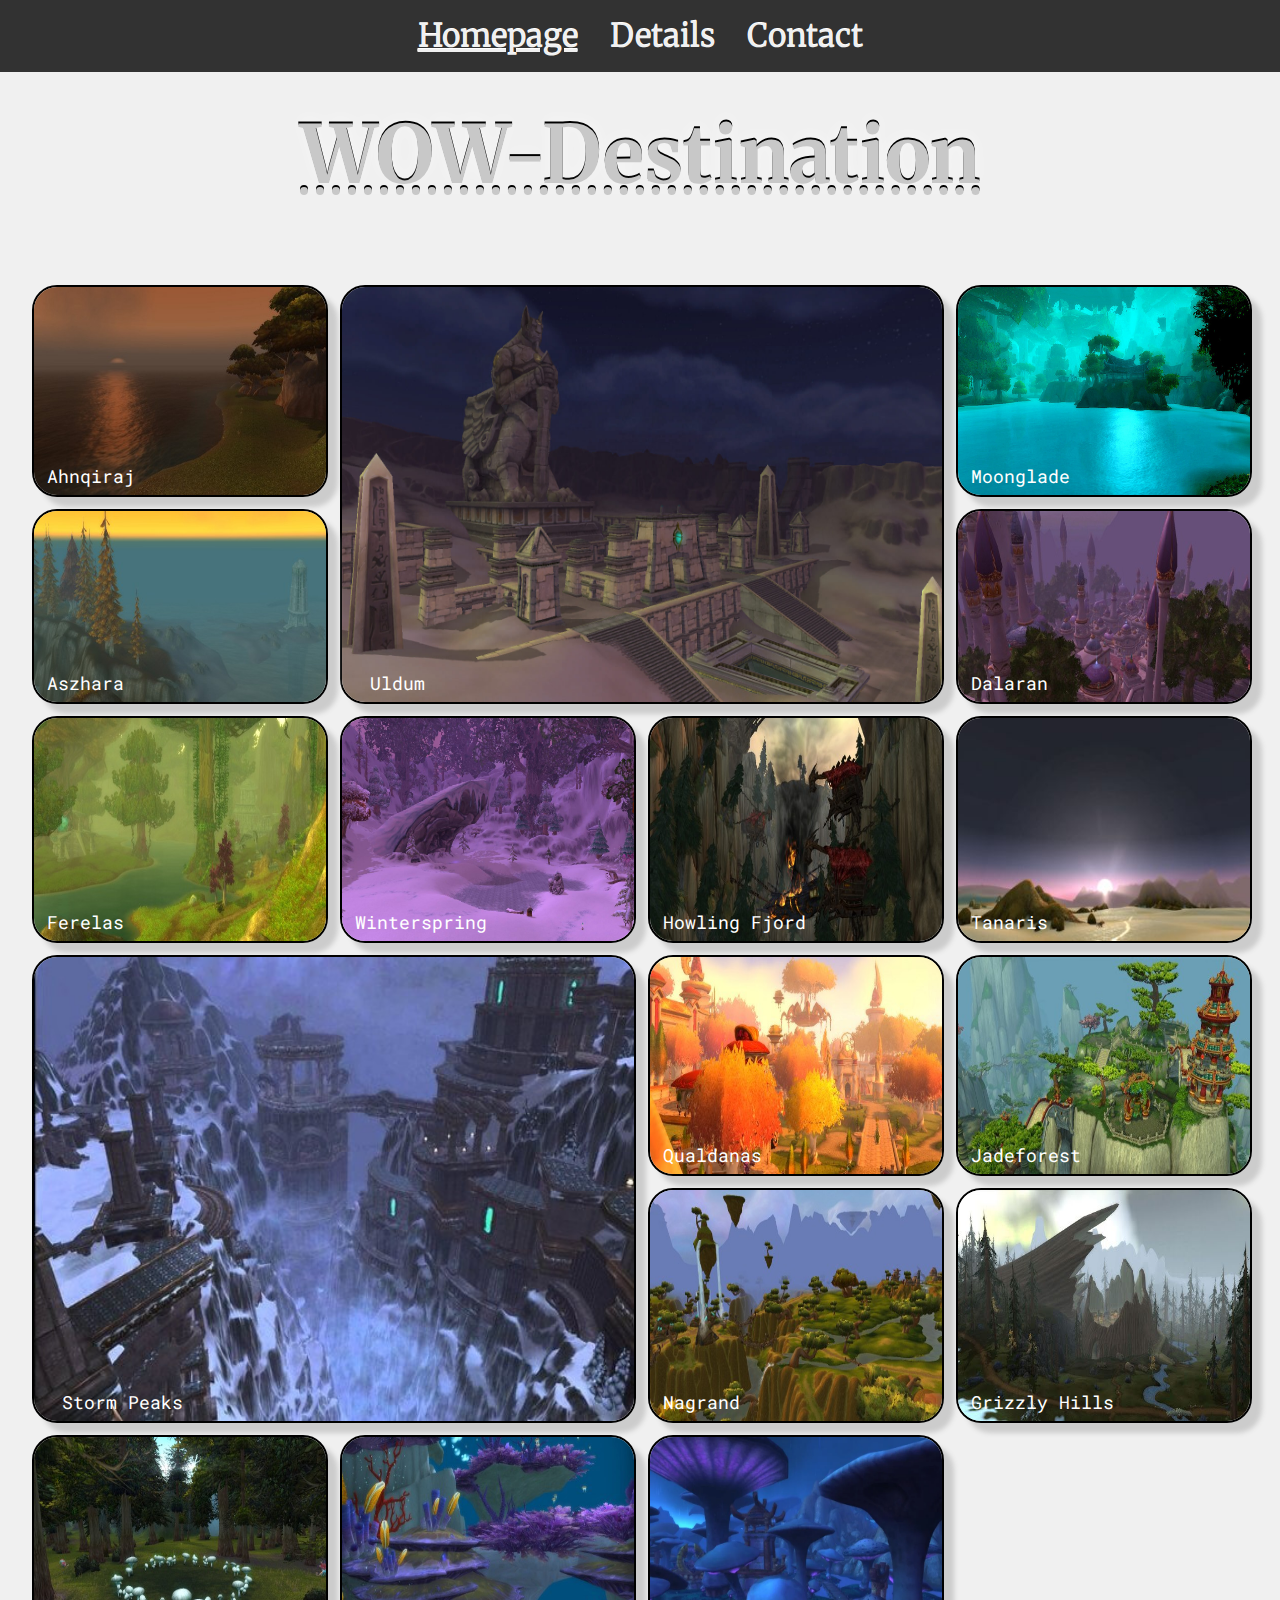
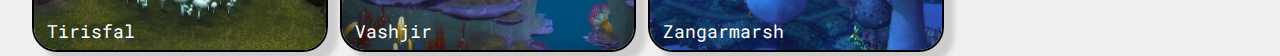
<file: Uebung/index.html>
<!DOCTYPE html>
<html lang="en">
    <head>
        <title>Homepage</title>
        <meta charset="UTF-8">
        <meta name="viewport" content="width=device-width, initial-scale=1.0">
        <link rel="stylesheet" href="css/style.css" />
        <link href="https://fonts.googleapis.com/css2?family=Merriweather&family=Roboto+Mono:wght@700&display=swap" rel="stylesheet"> 
    </head>

    <body>
        <header>
            <nav class="navigation">
                <button class="navbutton" aria-expanded="false" aria-controls="navi-liste">
                    ☰ Menu
                </button>
                <ul id="navi-list">
                    <li><a href="index.html" class="active-page">Homepage</a></li>
                    <li><a href="detail-list.html">Details</a></li>
                    <li><a href="contact.html">Contact</a></li>
                </ul>
            </nav>
        </header>

        <main>
            <!-- header -->
            <article>
                <h1>WOW-Destination</h1>
            </article>

            <!-- galarie -->
            <aricle class="galerie">

                <div>
                    <a href="detail-list.html#ahnqiraj"><img src="img/ahnqirajbeach.jpg"></a>
                    <p>Ahnqiraj</p>
                </div>

                <div class="big">
                    <a href="detail-list.html#uldum"><img src="img/cataclysm-uldum.jpg"></a>
                    <p>Uldum</p>
                </div>

                <div>
                    <a href="detail-list.html#moonglade"><img src="img/moonglade.jpg"></a>
                    <p>Moonglade</p>
                </div>

                <div>
                    <a href="detail-list.html#aszhara"><img src="img/bitterreachesaszhara.jpg"></a>
                    <p>Aszhara</p>
                </div>

                <div>
                    <a href="detail-list.html#dalaran"><img src="img/dalaran.jpg"></a>
                    <p>Dalaran</p>
                </div>

                <div>
                    <a href="detail-list.html#feralas"><img src="img/feralas.jpg"></a>
                    <p>Ferelas</p>
                </div>

                <div>
                    <a href="detail-list.html#winterspring"><img src="img/winterspring.jpg"></a>
                    <p>Winterspring</p>
                </div>

                <div>
                    <a href="detail-list.html#fjord"><img src="img/howlingfjord.jpg"></a>
                    <p>Howling Fjord</p>
                </div>

                <div>
                    <a href="detail-list.html#tanaris"><img src="img/Tanaris.jpg"></a>
                    <p>Tanaris</p>
                </div>

                <div class="big">
                    <a href="detail-list.html#storm-peak"><img src="img/storm-peak.jpg"></a>
                    <p>Storm Peaks</p>
                </div>

                <div>
                    <a href="detail-list.html#queldanas"><img src="img/queldanas.jpg"></a>
                    <p>Qualdanas</p>
                </div>

                <div>
                    <a href="detail-list.html#jade-forest"><img src="img/jadeforestshrineoffellowship.jpg"></a>
                    <p>Jadeforest</p>
                </div>

                <div>
                    <a href="detail-list.html#nagrand"><img src="img/halaanibasin.jpg"></a>
                    <p>Nagrand</p>
                </div>

                <div>
                    <a href="detail-list.html#grizzly-hills"><img src="img/grizzly-hills.jpg"></a>
                    <p>Grizzly Hills</p>
                </div>

                <div>
                    <a href="detail-list.html#tirisfal"><img src="img/whisperingforest.jpg"></a>
                    <p>Tirisfal</p>
                </div>

                <div>
                    <a href="detail-list.html#vashjir"><img src="img/vashjirtenebrouscavern.jpg"></a>
                    <p>Vashjir</p>
                </div>

                <div>
                    <a href="detail-list.html#zangarmarsh"><img src="img/Zangarmarsh.webp"></a>
                    <p>Zangarmarsh</p>
                </div>

            </aricle>
        </main>

        <footer>

        </footer>

        <script>
            const hamburger = document.querySelector('button[aria-expanded]');
            function klappNav ({target}) {
                const expanded = target.getAttribute('aria-expanded') === 'true' || false;
                hamburger.setAttribute('aria-expanded', !expanded);
            }
            hamburger.addEventListener('click', klappNav);
        </script>
    </body>
</html>
</file>
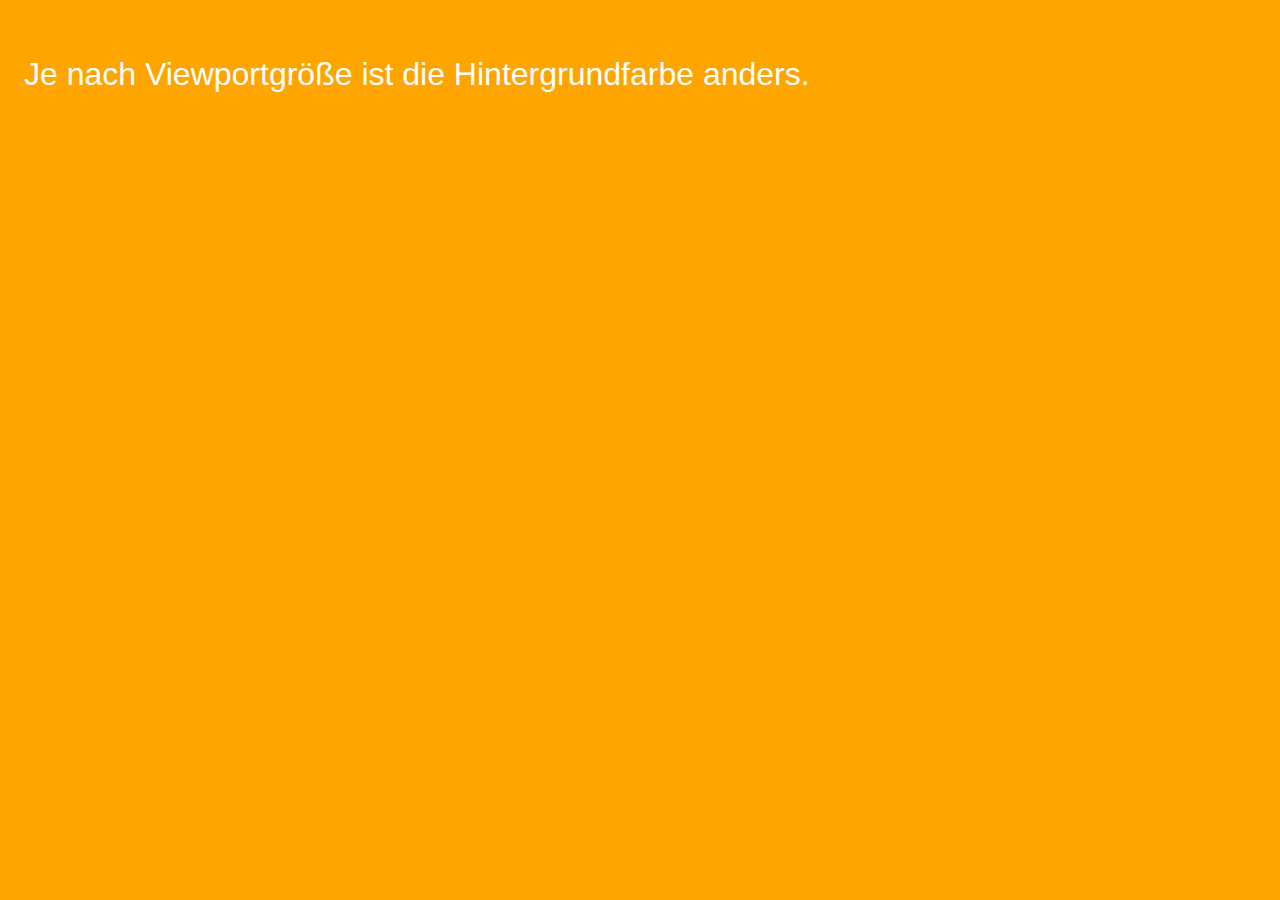
<file: kapitel_16/mediaqueries_einstieg.html>
<!doctype html>
<html lang="de">

<head>
  <meta charset="UTF-8">
  <meta name="viewport" content="width=device-width, initial-scale=1">
  <title>Media Queries</title>
  <style>
    @-ms-viewport {
      width: device-width;
    }
    @viewport {
      width: device-width;
    }

    body {
      padding: 1rem;
      font-family: sans-serif;
      font-size: 200%;
      background-color: white;
      color: blue;
      transition: background-color 0.5s;
    }

    @media screen and (min-width: 560px) {
      body {
        color: white;
        background-color: green;
      }
    }

    @media screen and (min-width: 780px) {
      body {
        background-color: orange;
      }
    }
  </style>
</head>

<body>
  <p>Je nach Viewportgröße ist die Hintergrundfarbe anders.</p>
</body>

</html>
</file>
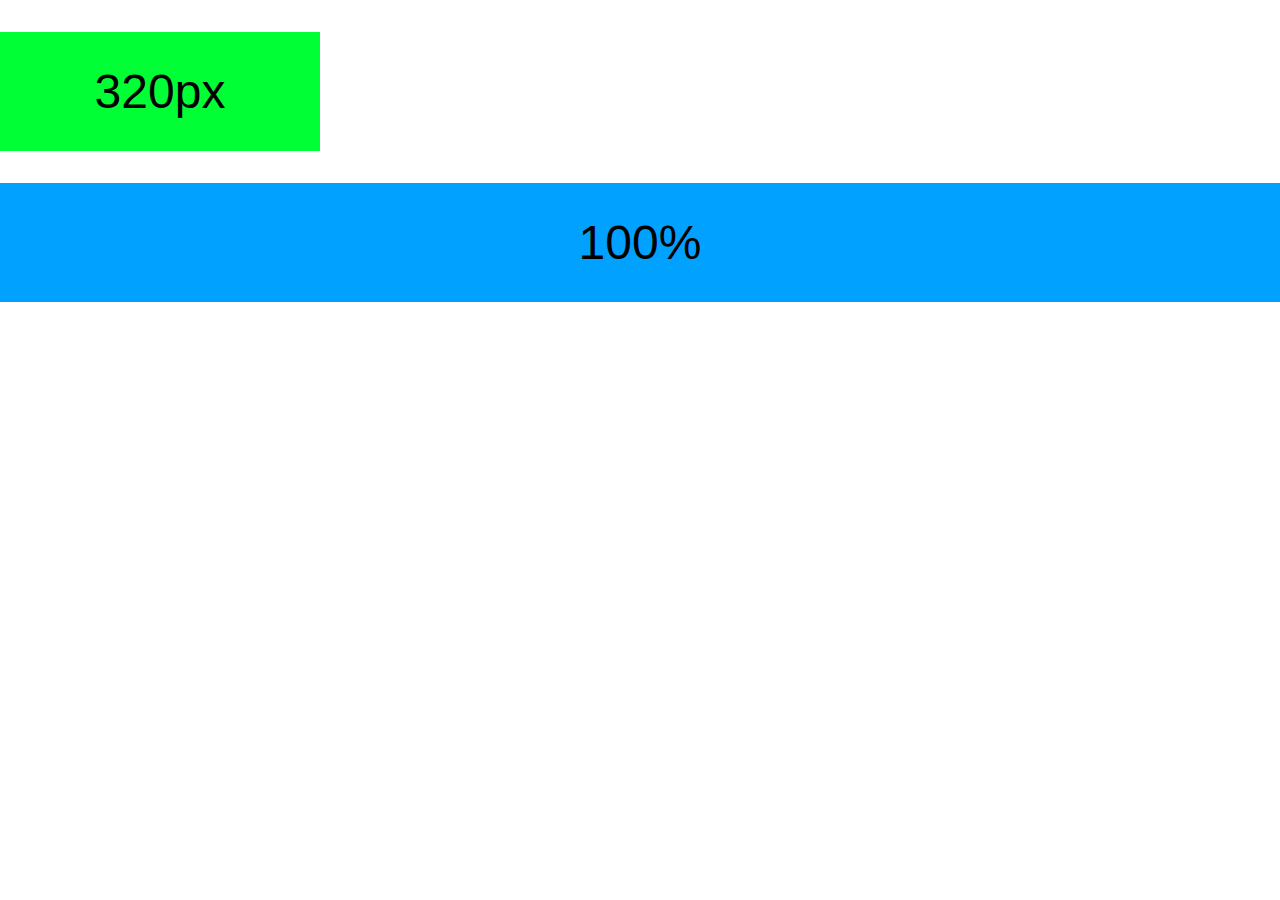
<file: kapitel_16/mit-viewport-meta.html>
<!doctype html>
<html lang="de">
  <head>
    <meta charset="UTF-8">
    <meta name="viewport" content="width=device-width, initial-scale=1">
     <title>Viewport</title>
    <style>
    body {
      margin: 0;
    }
    p {
       padding: 2rem 0;
       margin: 2rem 0;
       text-align: center;
       font-family: sans-serif;
       font-size: 3rem;
    }
     .eins {
        width: 320px;
        background-color: #00ff34;
     }
     .zwei {
        width: 100%;
        background-color: #00a1ff;
     }

    </style>
  </head>
  <body>
   <p class="eins">320px</p>
   <p class="zwei">100%</p>
  </body>
</html>
</file>
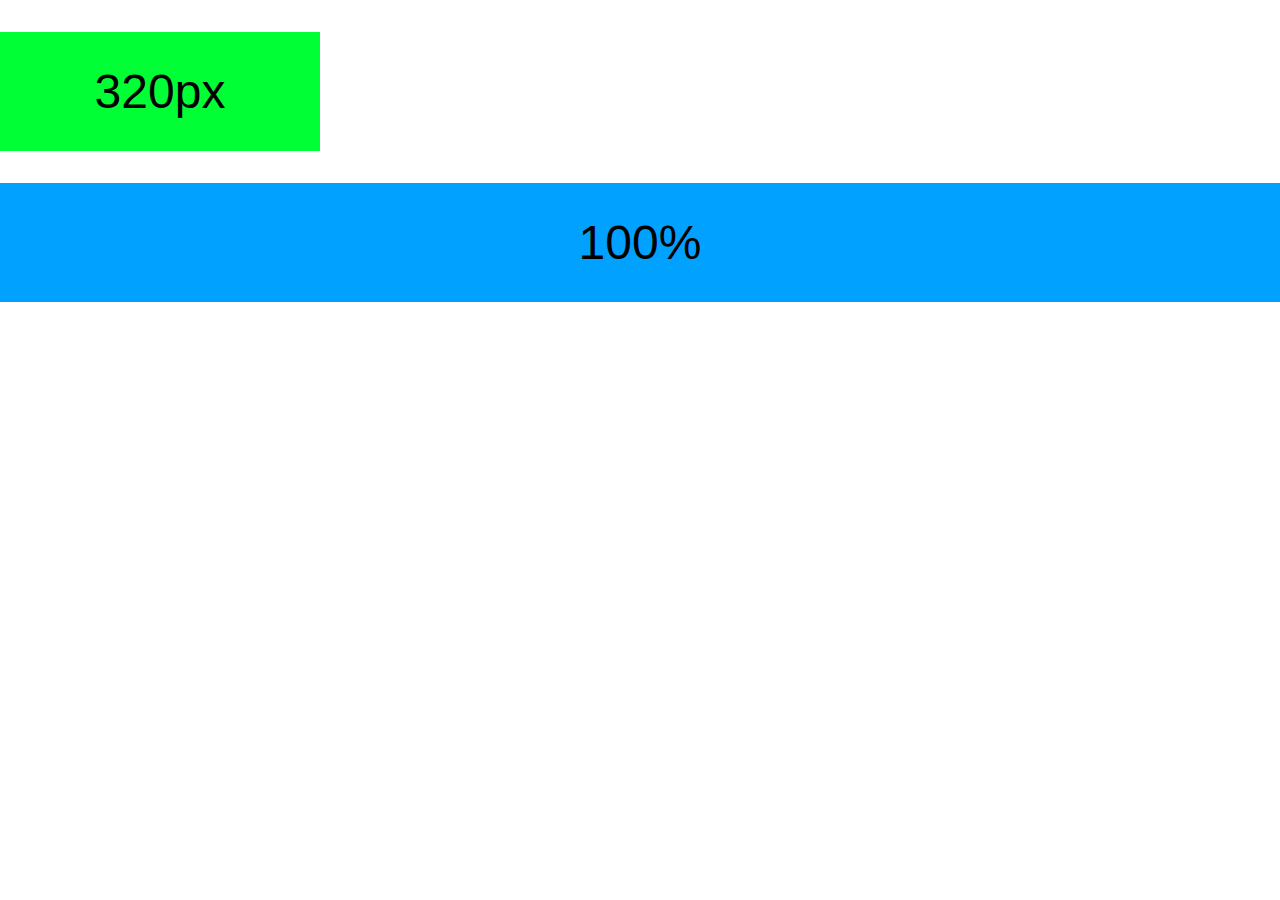
<file: kapitel_16/ohne-viewport-meta.html>
<!doctype html>
<html lang="de">
  <head>
    <meta charset="UTF-8">
    <title>Viewport</title>
    <style>
    body {
      margin: 0;
    }
    p {
       padding: 2rem 0;
       margin: 2rem 0;
       text-align: center;
       font-family: sans-serif;
       font-size: 3rem;
    }
     .eins {
        width: 320px;
        background-color: #00ff34;
     }
     .zwei {
        width: 100%;
        background-color: #00a1ff;
     }

    </style>
  </head>
  <body>
   <p class="eins">320px</p>
   <p class="zwei">100%</p>
  </body>
</html>
</file>
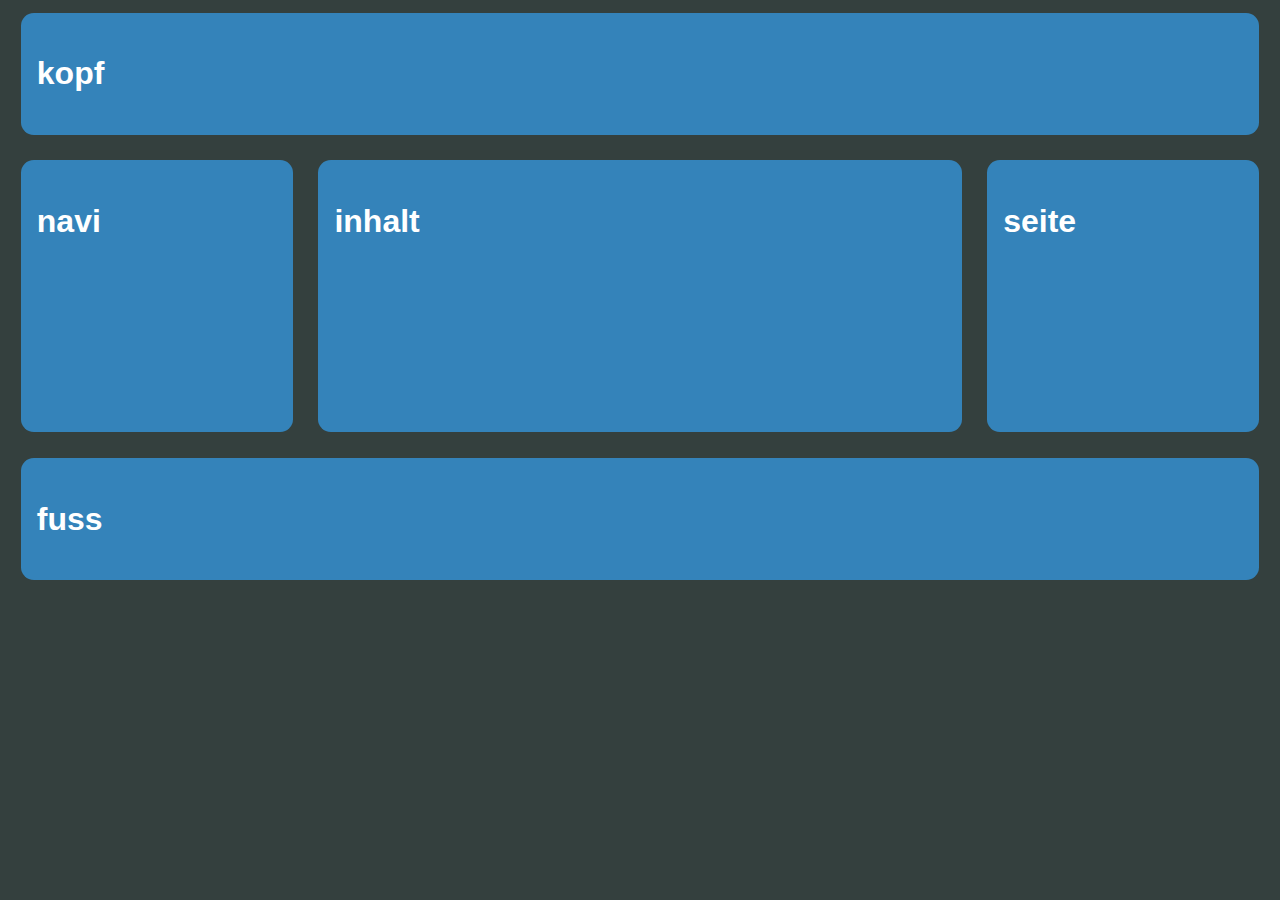
<file: kapitel_16/rwd_flexbox.html>
<!DOCTYPE html>
<html lang="de">
<head>
  <meta charset="UTF-8">
  <meta name="viewport" content="width=device-width, initial-scale=1">
  <title>Flexbox</title>
  <style>
    @-ms-viewport {
      width: device-width;
    }
    @viewport {
      width: device-width;
    }
    html {
      font: 100% sans-serif;
      background: #34403e;
    }
    .kopf, .inhalt, .seite, .navi, .fuss {
      background: #3483ba;
      color: white;
      border-radius: 0.8rem;
      margin: 0.8rem;
      padding: 1rem;
    }

    h1, h2 {
      font-size: 2rem;
    }

    .haupt {
      display: flex;
    }

    .inhalt {
      flex: 1;
      min-height: 15rem;
    }

    .navi {
      width: 15rem;
      order: -1;
    }

    .seite {
      width: 15rem;
    }

    @media all and (max-width: 55em) {
      .haupt {
        flex-direction: column;
      }
      .inhalt, .navi, .seite {
        order: 0;
        width: auto;
      }
    }
  </style>
</head>

<body>

  <header class="kopf">
    <h2>kopf</h2></header>
  <main class="haupt">
    <article class="inhalt">
      <h2>inhalt</h2></article>
    <nav class="navi">
      <h2>navi</h2></nav>
    <aside class="seite">
      <h2>seite</h2></aside>
  </main>
  <footer class="fuss">
    <h2>fuss</h2></footer>

</body>
</html>
</file>
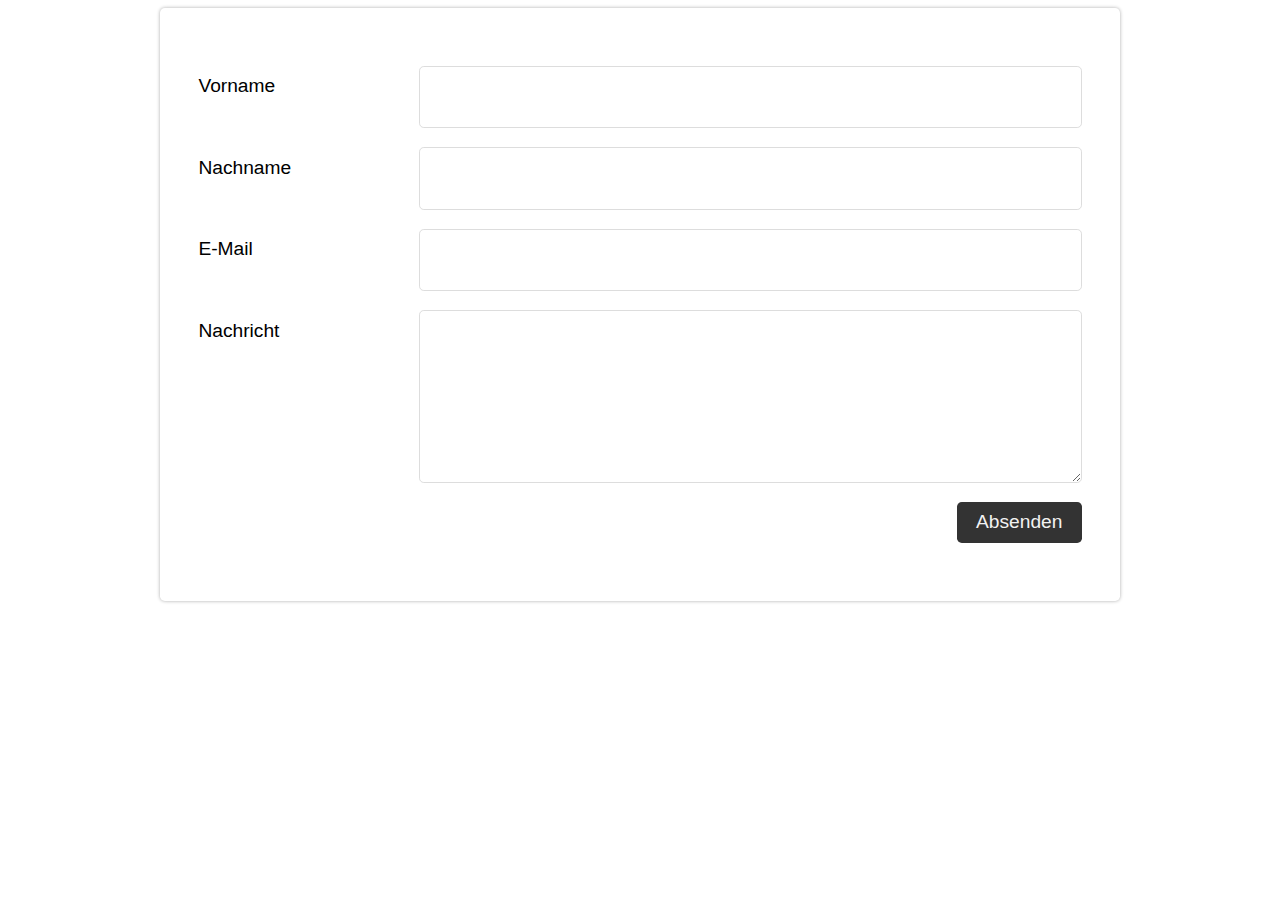
<file: kapitel_16/rwd_formular.html>
<!DOCTYPE html>
<html lang="de">
<head>
	<meta charset="utf-8">
	<meta name="viewport" content="width=device-width, initial-scale=1">
	<title>Formular</title>
	<style>
	  @-ms-viewport {
		  width: device-width;
	  }
	  @viewport {
		  width: device-width;
	  }
		* {
			box-sizing: border-box;
		}

		html {
			font: 120% sans-serif;
		}
		.formular {
			width: 90%;
			padding: 2rem;
			margin: auto;
			box-shadow: 0 0 .2rem #ababab;
			border-radius: 0.25rem;
		}
		.formular ul {
			padding-left: 0;
		}
		.formular li {
			margin-bottom: 1rem;
			list-style-type: none;
		}
		.formular li label {
			padding: 0.5rem 2rem 0.5rem 0rem;
			display: block;
		}
		.formular li input,
		.formular li textarea {
			padding: 1rem;
			border: 1px solid #ddd;
			width: 100%;
			border-radius: 0.25rem;
			font: inherit;
			transition: all 0.4s;
		}
		.formular input:focus,
		.formular textarea:focus {
			border-color: #80b4ff;
			outline: 0;
			box-shadow: 0 0 0 .2rem #b5c9ed;
		}

		.formular li button {
			padding: 0.5rem 1rem;
			border: none;
			background: #333;
			color: #f2f2f2;
			font: inherit;
			border-radius: 0.25rem;
		}

		@media screen and (min-width: 50em) {
			.formular {
				max-width: 50rem;
			}
			.formular li {
				display: flex;
			}
			.formular li label {
				flex: 1 0 25%;
			}
			.formular li input,
			.formular li textarea {
				flex: 1 0 75%;
			}
			.formular li button {
				margin-left: auto;
			}
		}
	</style>
</head>

<body>

	<form class="formular">
		<ul>
			<li>
				<label for="vorname">Vorname</label>
				<input type="text" name="vorname" id="vorname">
			</li>
			<li>
				<label for="nachname">Nachname</label>
				<input type="text" name="nachname" id="nachname">
			</li>
			<li>
				<label for="email">E-Mail</label>
				<input type="email" name="email" id="email">
			</li>
			<li>
				<label for="nachricht">Nachricht</label>
				<textarea rows="6" cols="30" name="nachricht" id="nachricht"></textarea>
			</li>
			<li>
				<button type="submit">Absenden</button>
			</li>
		</ul>
	</form>

</body>

</html>
</file>
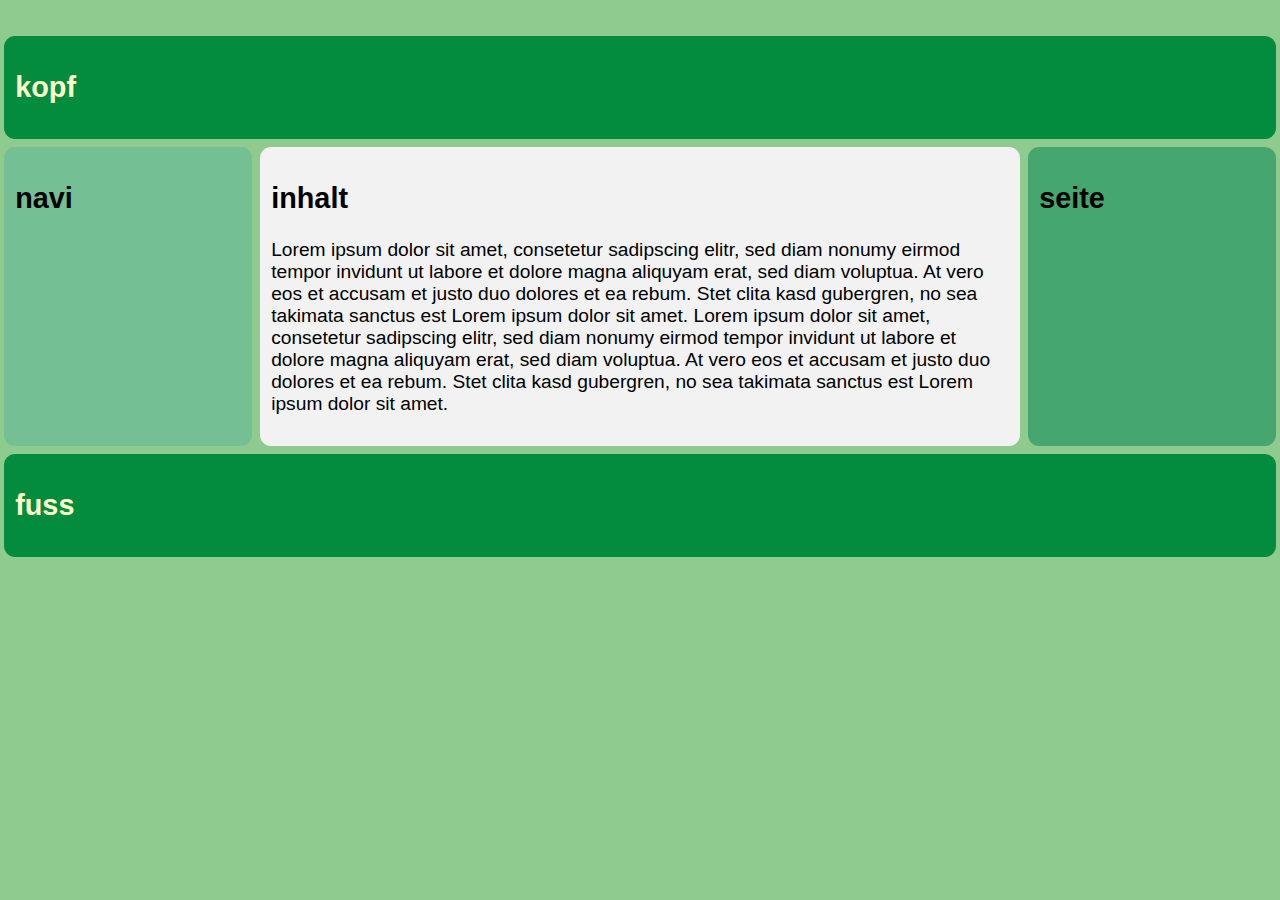
<file: kapitel_16/rwd_gridlayout.html>
<!doctype html>
<html lang="de">
<head>
	<meta charset="utf-8">
	<meta name="viewport" content="width=device-width, initial-scale=1">
	<title>Gridlayout</title>
	<style>
  	@-ms-viewport {
		  width: device-width;
	  }
	  @viewport {
	  	width: device-width;
	  }
		body > * {
			margin: 0.25rem;
			padding: 0.7rem;
			border-radius: 0.7rem;
		}

		body {
			font: 120% sans-serif;
			max-width: 80rem;
			margin: auto;
			margin-top: 2rem;
			background: #8fcb8f;
			display: grid;
			grid-template-columns: 1fr 3fr 1fr;
			grid-template-rows: auto auto auto;
			grid-template-areas:
			   "kopf kopf kopf"
			   "navi inhalt seite"
			   "fuss fuss fuss";
		}
		.kopf {
			background: #038C3E;
			color: #FFFFCB;
			grid-area: kopf;
		}
		.navi {
			background: #75BF95;
			grid-area: navi;
		}
		.inhalt {
			background: #F2F2F2;
			grid-area: inhalt;
		}
		.seite {
			background: #46A66F;
			grid-area: seite;
		}
		.fuss {
			background: #038C3E;
			color: #FFFFCB;
			grid-area: fuss;
		}
		@media screen and (max-width: 50em) {
		  body {
			  grid-template-columns: 1fr 3fr;
			  grid-template-rows: auto auto auto auto auto;
			  grid-template-areas:
			    "kopf kopf"
			    "navi navi"
			    "seite inhalt"
			    "seite inhalt"
			    "fuss fuss";
		  }
		}
    @media screen and (max-width:30em) {
		  body {
			  display: block;
		  }
		}

	</style>
</head>
<body>
<header class="kopf"><h2>kopf</h2></header>
<article class="inhalt"><h2>inhalt</h2>
	<p>Lorem ipsum dolor sit amet, consetetur sadipscing elitr, sed diam nonumy eirmod tempor invidunt ut labore et dolore
		magna aliquyam erat, sed diam voluptua. At vero eos et accusam et justo duo dolores et ea rebum. Stet clita kasd
		gubergren, no sea takimata sanctus est Lorem ipsum dolor sit amet. Lorem ipsum dolor sit amet, consetetur sadipscing
		elitr, sed diam nonumy eirmod tempor invidunt ut labore et dolore magna aliquyam erat, sed diam voluptua. At vero
		eos et accusam et justo duo dolores et ea rebum. Stet clita kasd gubergren, no sea takimata sanctus est Lorem ipsum
		dolor sit amet.</article>
<nav class="navi"><h2>navi</h2></nav>
<aside class="seite"><h2>seite</h2></aside>
<footer class="fuss"><h2>fuss</h2></footer>
</body>
</html>
</file>
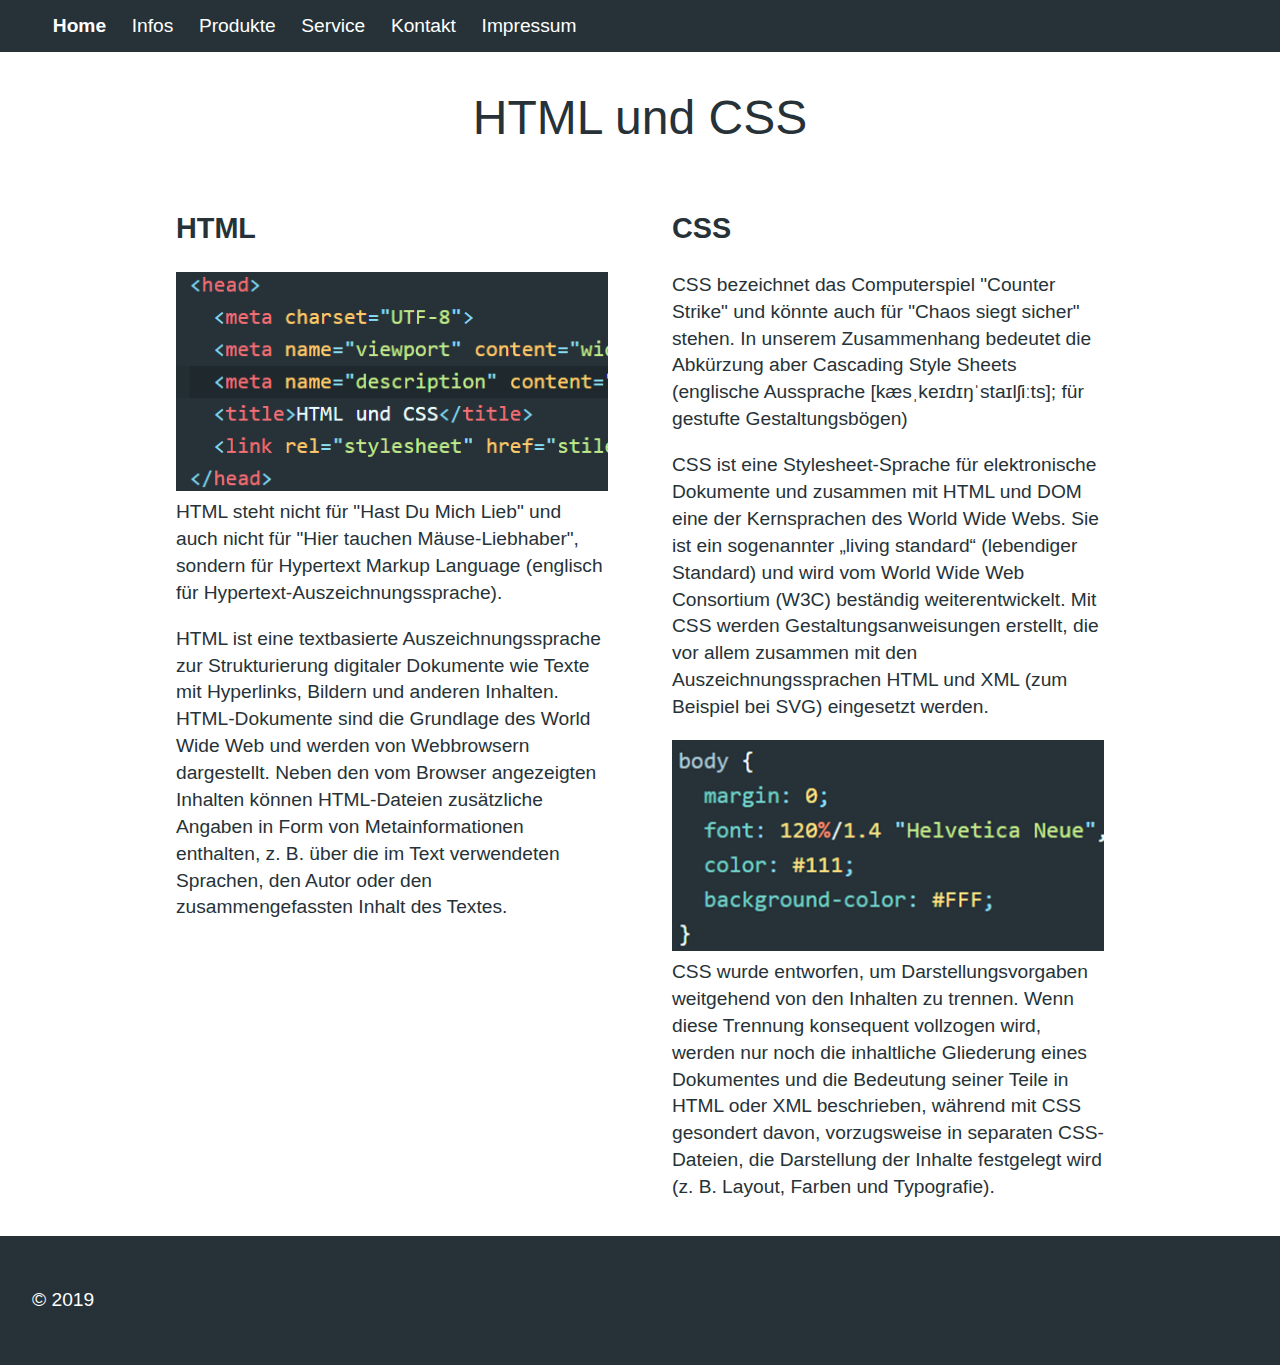
<file: kapitel_16/rwd_navigation.html>
<!doctype html>
<html lang="de">
<head>
  <meta charset="UTF-8">
  <meta name="viewport" content="width=device-width, initial-scale=1">
  <meta name="description" content="HTML und CSS sind die Basis aller Webseiten">
  <title>HTML und CSS</title>
  <style>
  body {
    font-size: 120%;
    font-family: "Helvetica Neue", Arial, sans-serif;
    line-height: 1.4;
    color: #263238;
    background-color: #ffffff;
    margin: 0;
  }
  h1 {
    font-size: 3rem;
    font-weight: normal;
    text-align: center;
    padding: 2rem;
    margin: 0;
  }
  nav {
    background-color: #263238;
  }
  nav ul {
    margin: 0;
    display: flex;
    list-style: none;
  }
  nav a {
    color: white;
    text-decoration: none;
    display: block;
    padding: 0.8rem;
  }
  nav a.aktuell {
    font-weight: bold;
  }
  main {
    max-width: 62rem;
    margin: auto;
    display: flex;
  }
  article {
    width: 50%;
    margin: 0 2rem;
  }
  footer {
    background-color: #263238;
    color: #ffffff;
    padding: 2rem;
    margin-top: 1rem;
  }
  img {
    max-width: 100%;
    height: auto;
  }
  @media screen and (max-width: 530px) {
    main {
      display: block;
    }
    article {
      width: auto;
    }
    nav ul {
      display: block;
      padding-left: 0;
    }
    nav li {
      margin: 0.1rem 0;
      background: #222;
    }
  }
  </style>
</head>
<body>
  <header>
    <nav>
      <ul>
        <li><a href="#" class="aktuell">Home</a></li>
        <li><a href="#">Infos</a></li>
        <li><a href="#">Produkte</a></li>
        <li><a href="#">Service</a></li>
        <li><a href="#">Kontakt</a></li>
        <li><a href="#">Impressum</a></li>
      </ul>
    </nav>
    <h1>HTML und CSS</h1>
  </header>
  <main>
    <article>
      <h2>HTML</h2>
      <p><img src="bilder/html.png" alt="HTML-Code">HTML steht nicht für "Hast Du Mich Lieb" und auch nicht für "Hier tauchen Mäuse-Liebhaber", sondern für Hypertext Markup Language (englisch für Hypertext-Auszeichnungssprache).</p>
      <p>HTML ist eine textbasierte Auszeichnungssprache zur Strukturierung digitaler Dokumente wie Texte mit Hyperlinks, Bildern und anderen Inhalten. HTML-Dokumente sind die Grundlage des World Wide Web und werden von Webbrowsern dargestellt. Neben den vom Browser angezeigten Inhalten können HTML-Dateien zusätzliche Angaben in Form von Metainformationen enthalten, z. B. über die im Text verwendeten Sprachen, den Autor oder den zusammengefassten Inhalt des Textes. </p>
    </article>
    <article>
      <h2>CSS</h2>
      <p>CSS bezeichnet das Computerspiel "Counter Strike" und könnte auch für "Chaos siegt sicher" stehen. In unserem Zusammenhang bedeutet die Abkürzung aber Cascading Style Sheets (englische Aussprache [kæsˌkeɪdɪŋˈstaɪlʃiːts]; für gestufte Gestaltungsbögen)</p>
      <p>CSS ist eine Stylesheet-Sprache für elektronische Dokumente und zusammen mit HTML und DOM eine der Kernsprachen des World Wide Webs. Sie ist ein sogenannter „living standard“ (lebendiger Standard) und wird vom World Wide Web Consortium (W3C) beständig weiterentwickelt. Mit CSS werden Gestaltungsanweisungen erstellt, die vor allem zusammen mit den Auszeichnungssprachen HTML und XML (zum Beispiel bei SVG) eingesetzt werden.</p>
      <p><img src="bilder/css.png"  alt="CSS-Code">CSS wurde entworfen, um Darstellungsvorgaben weitgehend von den Inhalten zu trennen. Wenn diese Trennung konsequent vollzogen wird, werden nur noch die inhaltliche Gliederung eines Dokumentes und die Bedeutung seiner Teile in HTML oder XML beschrieben, während mit CSS gesondert davon, vorzugsweise in separaten CSS-Dateien, die Darstellung der Inhalte festgelegt wird (z. B. Layout, Farben und Typografie). </p>
    </article>
  </main>
  <footer>
    <p>&copy; 2019</p>
  </footer>
</body>
</html>
</file>
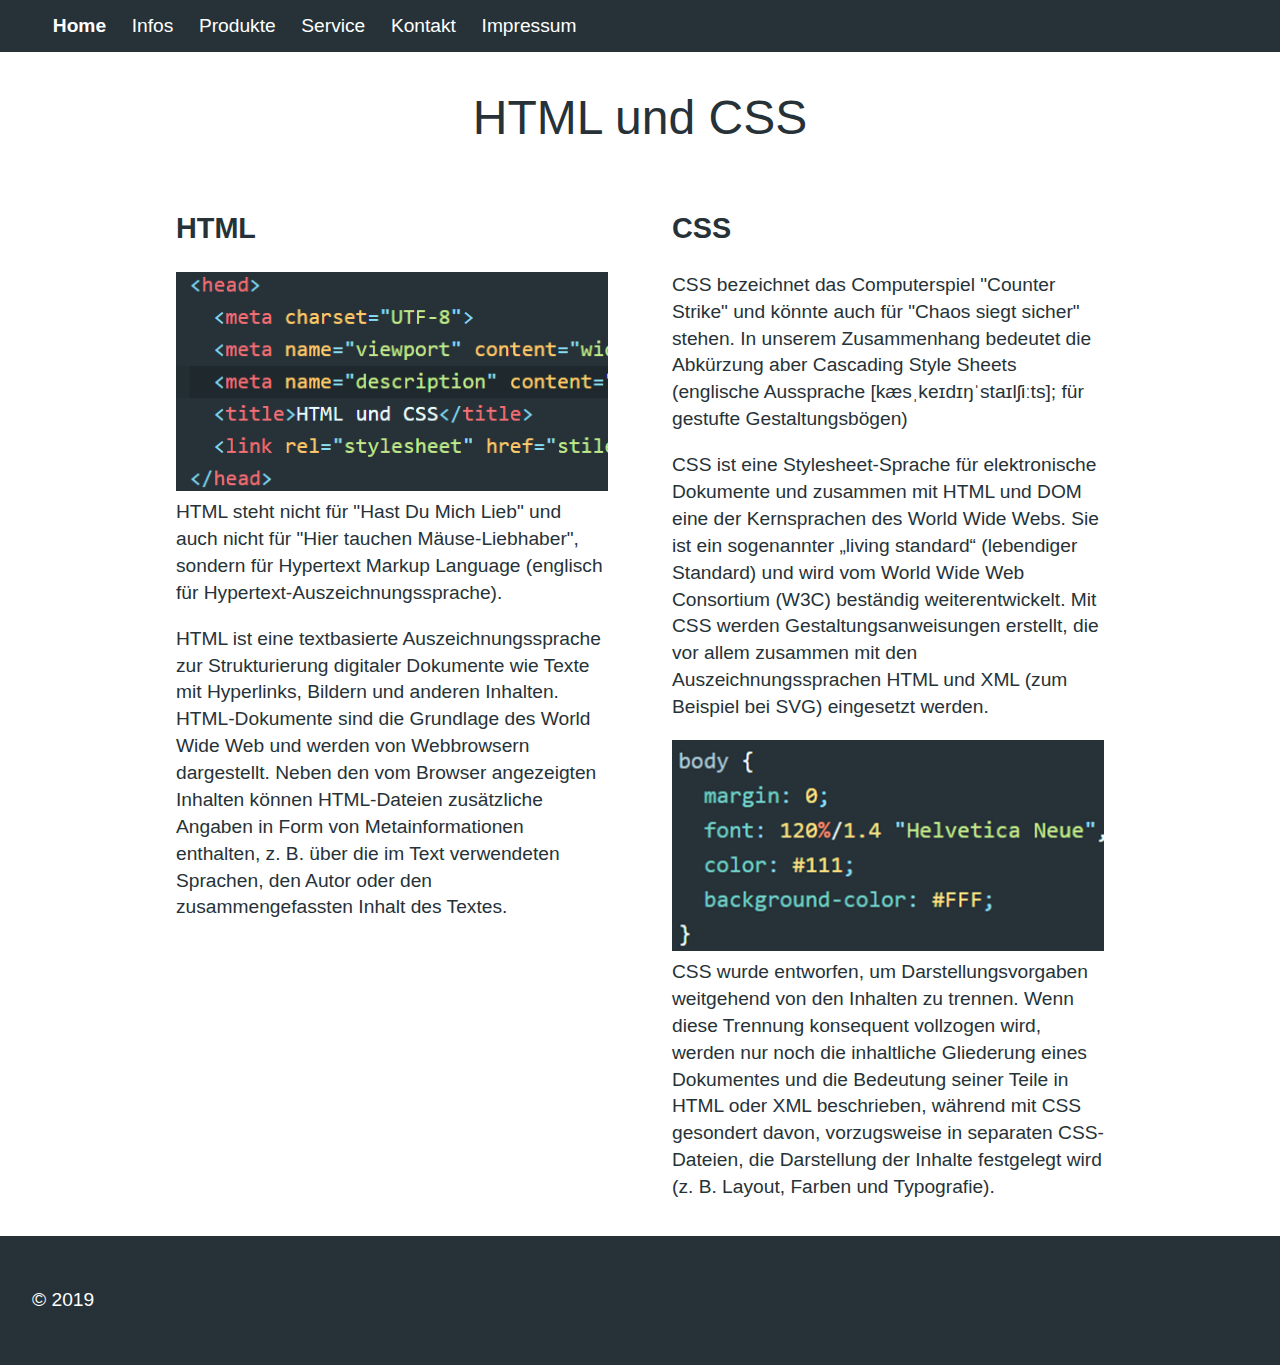
<file: kapitel_16/rwd_navigation_klapp.html>
<!doctype html>
<html lang="de">
<head>
  <meta charset="UTF-8">
  <meta name="viewport" content="width=device-width, initial-scale=1">
  <meta name="description" content="HTML und CSS sind die Basis aller Webseiten">
  <title>HTML und CSS</title>
  <style>
    @-ms-viewport {
      width: device-width;
    }
    @viewport {
      width: device-width;
    }
    body {
      font-size: 120%;
      font-family: "Helvetica Neue", Arial, sans-serif;
      line-height: 1.4;
      color: #263238;
      background-color: #ffffff;
      margin: 0;
    }

    h1 {
      font-size: 3rem;
      font-weight: normal;
      text-align: center;
      padding: 2rem;
      margin: 0;
    }

    nav {
      background-color: #263238;
    }

    nav ul {
      margin: 0;
      display: flex;
      list-style: none;
    }

    nav a {
      color: white;
      text-decoration: none;
      display: block;
      padding: 0.8rem;
    }

    nav a.aktuell {
      font-weight: bold;
    }

    main {
      max-width: 62rem;
      margin: auto;
      display: flex;
    }

    article {
      width: 50%;
      margin: 0 2rem;
    }

    footer {
      background-color: #263238;
      color: #ffffff;
      padding: 2rem;
      margin-top: 1rem;
    }

    img {
      max-width: 100%;
      height: auto;
    }

    /* Button bei großen Viewports ausblenden */
   .navigation button {
      display: none;
    }

    @media screen and (max-width: 530px) {
      main {
        display: block;
      }
      article {
        width: auto;
      }
      nav ul {
        display: block;
        padding-left: 0;
      }
      nav li {
        margin: 2px 0px;
        background: #222;
      }
      .navigation button {
        position: absolute;
        top: 0rem;
        right: 0.5rem;
        border: 0;
        background: white;
        color: black;
        font-size: inherit;
        display: block;
      }
      .navigation ul {
        display: none;
        margin-top: 2rem;
        margin-left: 1rem;
      }
      [aria-expanded="true"]~ul {
        display: block;
      }
    }
  </style>
</head>

<body>
  <header>
    <nav class="navigation">
      <button class="navbutton" aria-expanded="false" aria-controls="navi-liste">
        ☰ Menü
      </button>
      <ul id="navi-liste">
        <li><a href="#" class="aktuell">Home</a></li>
        <li><a href="#">Infos</a></li>
        <li><a href="#">Produkte</a></li>
        <li><a href="#">Service</a></li>
        <li><a href="#">Kontakt</a></li>
        <li><a href="#">Impressum</a></li>
      </ul>
    </nav>
    <h1>HTML und CSS</h1>
  </header>
  <main>
    <article>
      <h2>HTML</h2>
      <p><img src="bilder/html.png" alt="HTML-Code">HTML steht nicht für "Hast Du Mich Lieb" und auch nicht für "Hier tauchen Mäuse-Liebhaber", sondern für Hypertext Markup Language (englisch für Hypertext-Auszeichnungssprache).</p>
      <p>HTML ist eine textbasierte Auszeichnungssprache zur Strukturierung digitaler Dokumente wie Texte mit Hyperlinks, Bildern und anderen Inhalten. HTML-Dokumente sind die Grundlage des World Wide Web und werden von Webbrowsern dargestellt. Neben den
        vom Browser angezeigten Inhalten können HTML-Dateien zusätzliche Angaben in Form von Metainformationen enthalten, z. B. über die im Text verwendeten Sprachen, den Autor oder den zusammengefassten Inhalt des Textes. </p>
    </article>
    <article>
      <h2>CSS</h2>
      <p>CSS bezeichnet das Computerspiel "Counter Strike" und könnte auch für "Chaos siegt sicher" stehen. In unserem Zusammenhang bedeutet die Abkürzung aber Cascading Style Sheets (englische Aussprache [kæsˌkeɪdɪŋˈstaɪlʃiːts]; für gestufte Gestaltungsbögen)</p>
      <p>CSS ist eine Stylesheet-Sprache für elektronische Dokumente und zusammen mit HTML und DOM eine der Kernsprachen des World Wide Webs. Sie ist ein sogenannter „living standard“ (lebendiger Standard) und wird vom World Wide Web Consortium (W3C) beständig
        weiterentwickelt. Mit CSS werden Gestaltungsanweisungen erstellt, die vor allem zusammen mit den Auszeichnungssprachen HTML und XML (zum Beispiel bei SVG) eingesetzt werden.</p>
      <p><img src="bilder/css.png" alt="CSS-Code">CSS wurde entworfen, um Darstellungsvorgaben weitgehend von den Inhalten zu trennen. Wenn diese Trennung konsequent vollzogen wird, werden nur noch die inhaltliche Gliederung eines Dokumentes und die Bedeutung
        seiner Teile in HTML oder XML beschrieben, während mit CSS gesondert davon, vorzugsweise in separaten CSS-Dateien, die Darstellung der Inhalte festgelegt wird (z. B. Layout, Farben und Typografie). </p>
    </article>
  </main>
  <footer>
    <p>© 2019</p>
  </footer>
  <script>
    const hamburger = document.querySelector('button[aria-expanded]');

    function klappNav({
      target
    }) {
      const expanded = target.getAttribute('aria-expanded') === 'true' || false;
      hamburger.setAttribute('aria-expanded', !expanded);
    }
    hamburger.addEventListener('click', klappNav);
  </script>
</body>

</html>
</file>
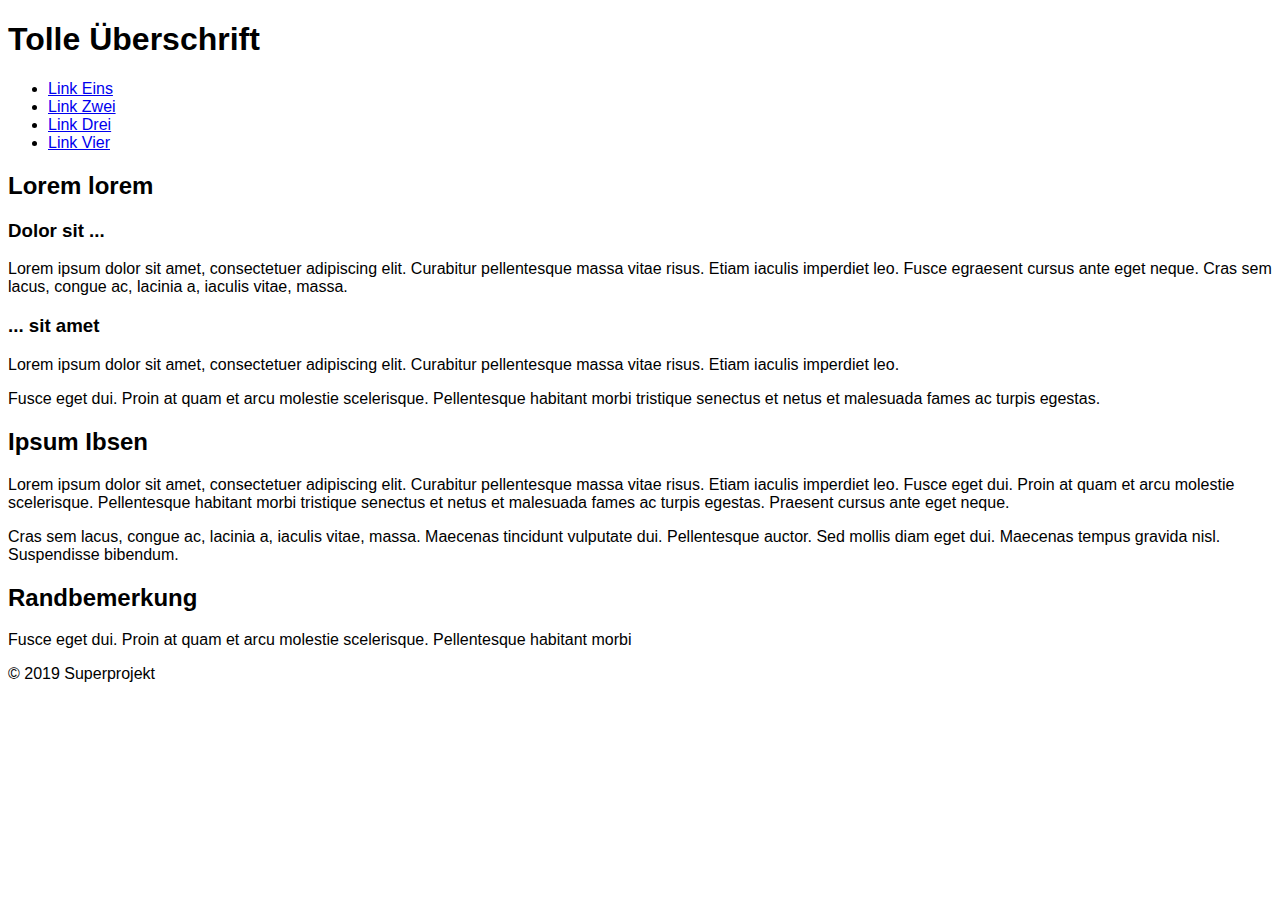
<file: kapitel_16/screen_vs_print.html>
<!doctype html>
<html lang="de">
  <head>
    <meta charset="utf-8">
    <meta name="viewport" content="width=device-width, initial-scale=1.0">
    <title>Strukturierung</title>
	<style>
	body {
      font-family: sans-serif;
    }
   @media print {
      nav  {
        display: none;
      }
   }

	</style>
  </head>
  <body>
    <div>
      <header>
        <h1>Tolle Überschrift</h1>
      </header>
      <nav>
        <ul>
          <li><a href="#">Link Eins</a></li>
          <li><a href="#">Link Zwei</a></li>
          <li><a href="#">Link Drei</a></li>
          <li><a href="#">Link Vier</a></li>
        </ul>
      </nav>
      <main>
        <article>
          <h2>Lorem lorem </h2>
          <section>
            <h3>Dolor sit ...</h3>
            <p>Lorem ipsum dolor sit amet, consectetuer adipiscing elit. Curabitur pellentesque massa vitae risus. Etiam iaculis imperdiet leo. Fusce egraesent cursus ante eget neque. Cras sem lacus, congue ac, lacinia a, iaculis vitae, massa.
            </p>
          </section>
          <section>
            <h3>... sit amet</h3>
            <p>Lorem ipsum dolor sit amet, consectetuer adipiscing elit. Curabitur pellentesque massa vitae risus. Etiam iaculis imperdiet leo. </p>
            <p>Fusce eget dui. Proin at quam et arcu molestie scelerisque. Pellentesque habitant morbi tristique senectus et netus et malesuada fames ac turpis egestas.  </p>
          </section>
        </article>
        <article>
          <h2>Ipsum Ibsen</h2>
          <p>Lorem ipsum dolor sit amet, consectetuer adipiscing elit. Curabitur pellentesque massa vitae risus. Etiam iaculis imperdiet leo. Fusce eget dui. Proin at quam et arcu molestie scelerisque. Pellentesque habitant morbi tristique senectus et netus et malesuada fames ac turpis egestas. Praesent cursus ante eget neque. </p>
          <p>Cras sem lacus, congue ac, lacinia a, iaculis vitae, massa. Maecenas tincidunt vulputate dui. Pellentesque auctor. Sed mollis diam eget dui. Maecenas tempus gravida nisl. Suspendisse bibendum.</p>
        </article>
		<aside>
		  <h2>Randbemerkung</h2>
		  <p>Fusce eget dui. Proin at quam et arcu molestie scelerisque. Pellentesque habitant morbi</p>
		</aside>
      </main>
      <footer>
        <p>© 2019 Superprojekt</p>
      </footer>
    </div>
  </body>
</html>
</file>
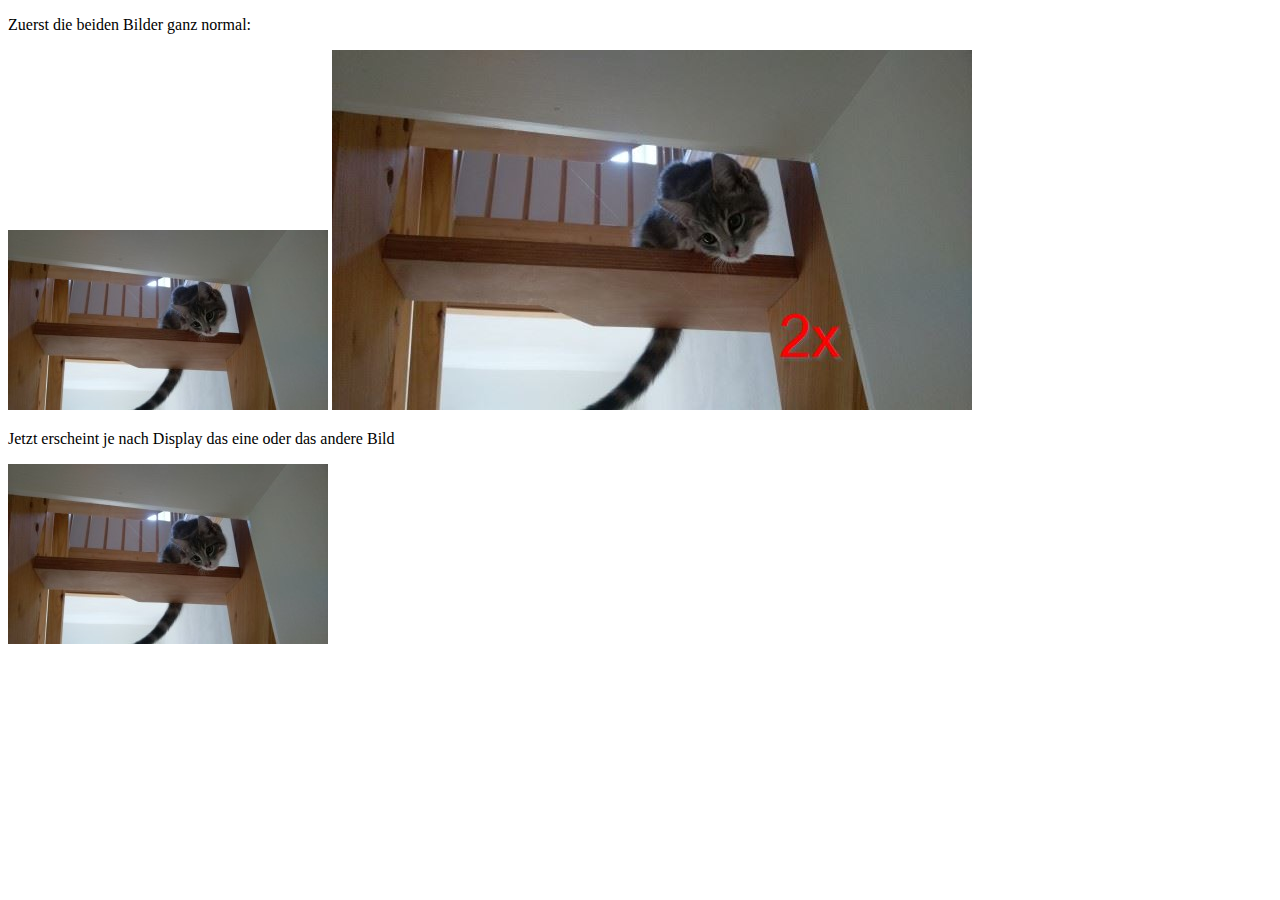
<file: kapitel_17/hochaufloesend.html>
<!doctype html>
<html lang="de">
<head>
  <meta charset="UTF-8">
  <meta name="viewport" content="width=device-width, initial-scale=1.0">
  <title>Bilder</title>
</head>
<body>
<p>Zuerst die beiden Bilder ganz normal:</p>
<img src="katze.jpg" alt="Katze">
<img src="katze_2x.jpg" alt="Katze">
<p>Jetzt erscheint je nach Display das eine oder das andere Bild</p>
<p><img src="katze.jpg" srcset="katze_2x.jpg 2x" alt="Katze"></p>

</body>
</html>
</file>
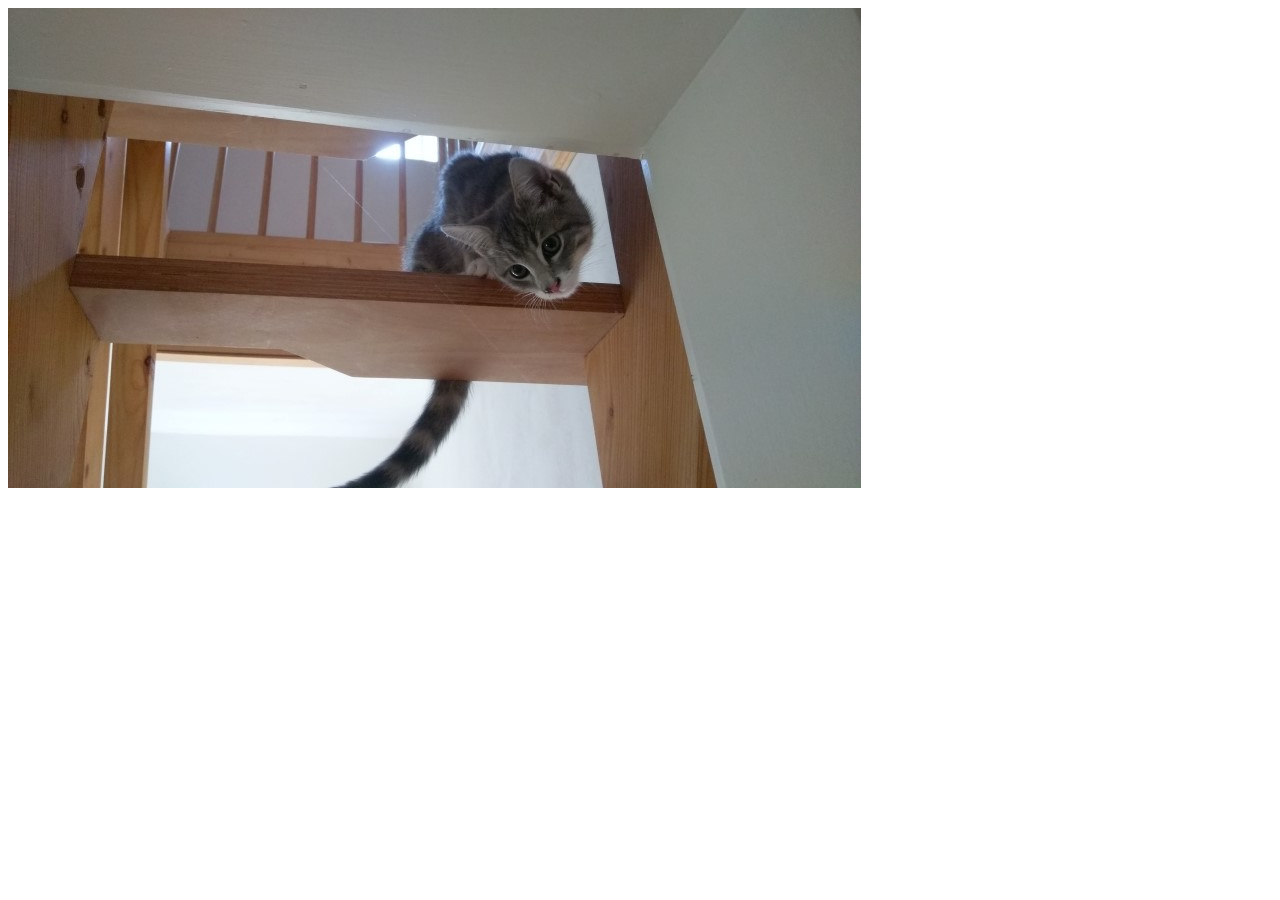
<file: kapitel_17/rwd_picture.html>
<!doctype html>
<html lang="de">
<head>
  <meta charset="UTF-8">
  <meta name="viewport" content="width=device-width, initial-scale=1.0">
  <title>Bilder</title>
  <style>
    img {
      max-width: 100%;
    }
  </style>
</head>
<body>
  <picture>
    <source srcset="katze_auf_treppe.jpg" media="(min-width: 700px)">
    <img src="katze_ausschnitt.jpg" alt="Katze">
  </picture>
</body>
</html>
</file>
<file: Uebung/css/style.css>
/* colors */
:root {
    --black: rgb(0, 0, 0);
    --dark: rgb(50, 50, 50);
    --grey: rgb(240, 240, 240);
    --white: rgb(255, 255, 255);
    --cyan: rgb(0, 255, 255);
}

* {
    margin: 0;
    padding: 0;
}

html {
    scroll-behavior: smooth;
}

body {
    background-color: var(--grey);
    font-family: 'Merriweather', serif;
    overflow-x: hidden;
}

/* navigation */
nav {
    background-color: var(--dark);
    padding-bottom: 1rem;
    display: flex;
    flex-direction: column;
}
.navbutton {
    font-size: 2rem;
    background-color: var(--dark);
    color: var(--white);
    border: none;
    margin-top: 1rem;
    margin-right: 2rem;
    align-self: flex-end;
}
nav ul {
    font-size: 2rem;
    display: none;
    text-align: left;
    list-style: none;
    margin-left: 1rem;
}
[aria-expanded="true"]~ul {
    display: block;
}
nav li {
    margin-top: 1rem; 
    border-left: 2px solid var(--cyan);
}
nav a {
    color: var(--grey);
    text-decoration: none;
    margin: 0 1rem;
    text-shadow: 0 -1px 0 var(--white);
}
nav a.active-page {
    text-decoration: underline;
}
@media (min-width: 35rem) {
    .nav {
        margin-right: auto;
        margin-left: auto;
        padding-bottom: 0;
    }
    nav button {
        display: none
    }
    nav ul {
        display: flex;
        justify-content: center;
        padding-bottom: 0;
        margin-left: 0;
    }
    nav li {
        padding-top: 1rem;
        margin-top: 0;
        border: none;
    }
    nav a:hover {
        text-shadow: 0px -2px 0px rgba(0,0,0,1), 0 0 5px rgba(255,255,255,0.8),0 -4px 15px rgba(255,255,255,0.5);
    }
}

/* Homepage */
/* Header */
h1 {
    color: rgba(200, 200, 200, 1);
    font-size: 3rem;
    margin: 2rem 1rem 5rem 1rem;
    text-align: center;
    text-shadow: 0px -2px 0px rgba(0,0,0,1), 0 0 0.5px rgba(255,255,255,0.8),0 -4px 15px rgba(255,255,255,0.5);

    text-decoration: underline;
    text-decoration-style: dotted;
}

/* Grid layout  */
.galerie {
    margin: 0 2rem;
    display: grid;
    grid-template-columns: repeat(auto-fit, 1fr);
    grid-template-rows: repeat(auto-fit, minmax(120px, 1fr));
    grid-gap: 1rem;
    grid-auto-flow: dense;
}
.galerie div {
    min-height: 100%;

    -webkit-transition: all 0.25s ease-in-out;
    -moz-transition: all 0.25s ease-in-out;
    -ms-transition: all 0.25s ease-in-out;
    -o-transition: all 0.25s ease-in-out;
    transition: all 0.25s ease-in-out;
}
.galerie div p {
    font-family: 'Roboto Mono', monospace;
    position: relative;
    bottom: 45px;
    left: 5%;
    margin-top: 0.5rem;
    color: white;
}
.galerie img, .detail-article img {
    max-width: 100%;
    max-width: 100%;

    border: 2px solid var(--black);
    border-radius: 25px;

    -moz-box-shadow: 10px 10px 5px rgb(204, 204, 204);
    -webkit-box-shadow: 10px 10px 5px rgb(204, 204, 204);
    box-shadow: 10px 10px 5px rgb(204, 204, 204);

    -webkit-transition: all 0.25s ease-in-out;
    -moz-transition: all 0.25s ease-in-out;
    -ms-transition: all 0.25s ease-in-out;
    -o-transition: all 0.25s ease-in-out;
    transition: all 0.25s ease-in-out;
}
.galerie img {
    min-height: 100%;
    min-width: 100%;
}
.galerie .big {
    grid-row: span 2;
    grid-column: span 2;
}

@media (min-width: 760px) {
    h1 {
        font-size: 5rem;
    }
    .galerie {
        grid-template-columns: repeat(auto-fit, minmax(240px, 1fr));
    }
    .galerie img:hover, .detail-article img:hover {
        -webkit-box-shadow: 0 10px 20px rgba(0, 0, 0, 0.19), 0 6px 6px rgba(0, 0, 0, 0.5);
        -moz-box-shadow: 0 10px 20px rgba(0, 0, 0, 0.19), 0 6px 6px rgba(0, 0, 0, 0.5);
        -ms-box-shadow: 0 10px 20px rgba(0, 0, 0, 0.19), 0 6px 6px rgba(0, 0, 0, 0.5);
        -o-box-shadow: 0 10px 20px rgba(0, 0, 0, 0.19), 0 6px 6px rgba(0, 0, 0, 0.5);
        box-shadow: 0 10px 20px rgba(0, 0, 0, 0.19), 0 6px 6px rgba(0, 0, 0, 0.5);
    }
    .galerie div:hover {
        transform: scale(1.025);
    }
    .galerie div p {
        font-size: large;
    }



    .galerie div:hover {
        filter: grayscale(0%)
    }
    .galerie:hover > div {
        filter: grayscale(70%)
    }
    .galerie:hover > div:hover {
        filter: grayscale(0%)
    }
}

/* Detail-List */
.detail-div {
    margin: 6rem 2rem;
}
hr {
    margin: 0 auto;
    width: 90%;
}
.detail-div img {
    min-width: 100%;
    max-width: 100%;
}
.detail-div h2 {
    font-size: 2rem;
    padding: 1rem 0;
    text-align: center;
}
.detail-div p {
    font-size: 1.2rem;
    padding: 1rem 0;
}
@media (min-width: 1080px) {
    .detail-div {
        display: flex;
        justify-content: center;
        align-items: center;
    }
    .detail-div img {
        max-width: 35vw;
        min-width: 35vw;
        max-height: auto;
    }
    .detail-div p {
        padding: 1rem 1rem;
    }
    .detail-div h2 {
        padding: 0;
    }
}

/* contact */
/* header */
.contact-header {
    display: flex;
    justify-content: center;
    margin-top: 2rem;
    margin-bottom: 5rem;
}
.contact-header h1 {
    margin: 0;
}
.contact-header img {
    margin-left: 1rem;
    border-radius: 50%;
}
.levitate {
    display: flex;
    flex-direction: column;
    align-items: center;
    justify-content: space-evenly;
}
.levitate .float-img {
    background-image: url("../img/moonglade.jpg");
    background-size: 35px 35px;
}
.levitate img:nth-child(1) {
    animation: levitation 3s infinite;
    animation-timing-function: ease-in-out;
}
.levitate img:nth-child(2) {
    animation: float-ground 3s infinite;
    animation-timing-function: ease-in-out;
}
@keyframes levitation {
    0% {}
    50% { transform: translateY(-10px); }
    100% {}
}
@keyframes float-ground {
    0% {}
    50% { transform: scale(0.65); }
    100% {}
}
@media (min-width: 760px) {
    .levitate .float-img {
        background-image: url("../img/grizzly-hills.jpg");
    }
    .levitate .float-img {
        width: 50px;
        height: 50px;
        background-size: 50px 50px;
    }
    .levitate .float-ground {
        width: 40px;
    }
}

/* field */
.contact div {
    margin: 0 1rem;
}
.contact form {
    margin-bottom: 7rem;
}
input[type=text], select, textarea {
    width: 95%;
    padding: 12px;
    border: 1px solid rgb(204, 204, 204);
    border-radius: 20px;
    resize: vertical;
}
select {
    width: 100%;
}
label {
    padding: 12px 12px 12px 0;
    display: inline-block;
}
label:not(.not-required)::after {
    content: "*";
    color: rgb(255, 0, 0);
}
.row .not-sizeable {
    resize: none;
    height: 15px;
}
.submit-div {
    text-align: center;
}
.submit {
    font-family: 'Merriweather';
    font-weight: 500;
    font-size: large;

    margin-top: 2rem;
    padding: 1rem 2rem;

    color: var(--grey);
    border: none;
    background-color: rgb(173, 216, 230);
    border-radius: 20px;
}

.submit:active {
    transform: translateY(4px);
}

@media (min-width: 800px) {
    .contact div {
        display: block;
        padding: 0 5%;
    }
    input[type=text], select, textarea {
        width: 100%;
        padding: 12px;
    }
    .contact .row {
        display: flex;
        margin: 1rem;
    }
    .contact-text {
        width: 20vw;
    }
    .submit {
        margin-right: auto;
        margin-left: auto;
    }
    .submit:hover {
        cursor: pointer;
        box-shadow: 0 3px 6px var(--black);
    }
}


/* Footer */
.arrow-top {
    text-align: center;
    margin-bottom: 2rem;
}
.arrow-center {
    position: relative;
    left: 49%;
    top: -15px;
}
.arrow-center img, .arrow-top img {
    border: 1px dashed var(--black);
    border-radius: 50%;

    box-shadow: none;
    padding: 0.15rem;
    transform: scale(1.5);
}
@media (min-width: 1080px) {
    .arrow-top {
        z-index: 2;
    }
    .arrow-top img{
        position: fixed;
        bottom: 50%;
        right: 0.5%;
        margin: 0;
        padding: 0.2rem;
        width: 24px;
        height: auto;
        min-height: 0;

        border: 2px solid var(--black);
        transform: scale(1);
    }
    .arrow-top img:hover {
        transform: scale(1.3);
        box-shadow: inset 0px 0px 3px var(--black);
    }
    .arrow-center {
        visibility: hidden;
    }
}

/* Print Layout */
@media print {
    html {
        font-family: 'Times New Roman', Times, serif;
        text-align: justify;
    }
    .galerie {
        display: block;
    }
    a[href]::after {
        content: " [ "attr(href) "]";
        color: rgb(136, 136, 136);
    }
    img, nav, .arrow-center, .arrow-top {
        display: none;
    }
    .detail-div {
        padding: 0;
        margin: 0;
    }
}
</file>
